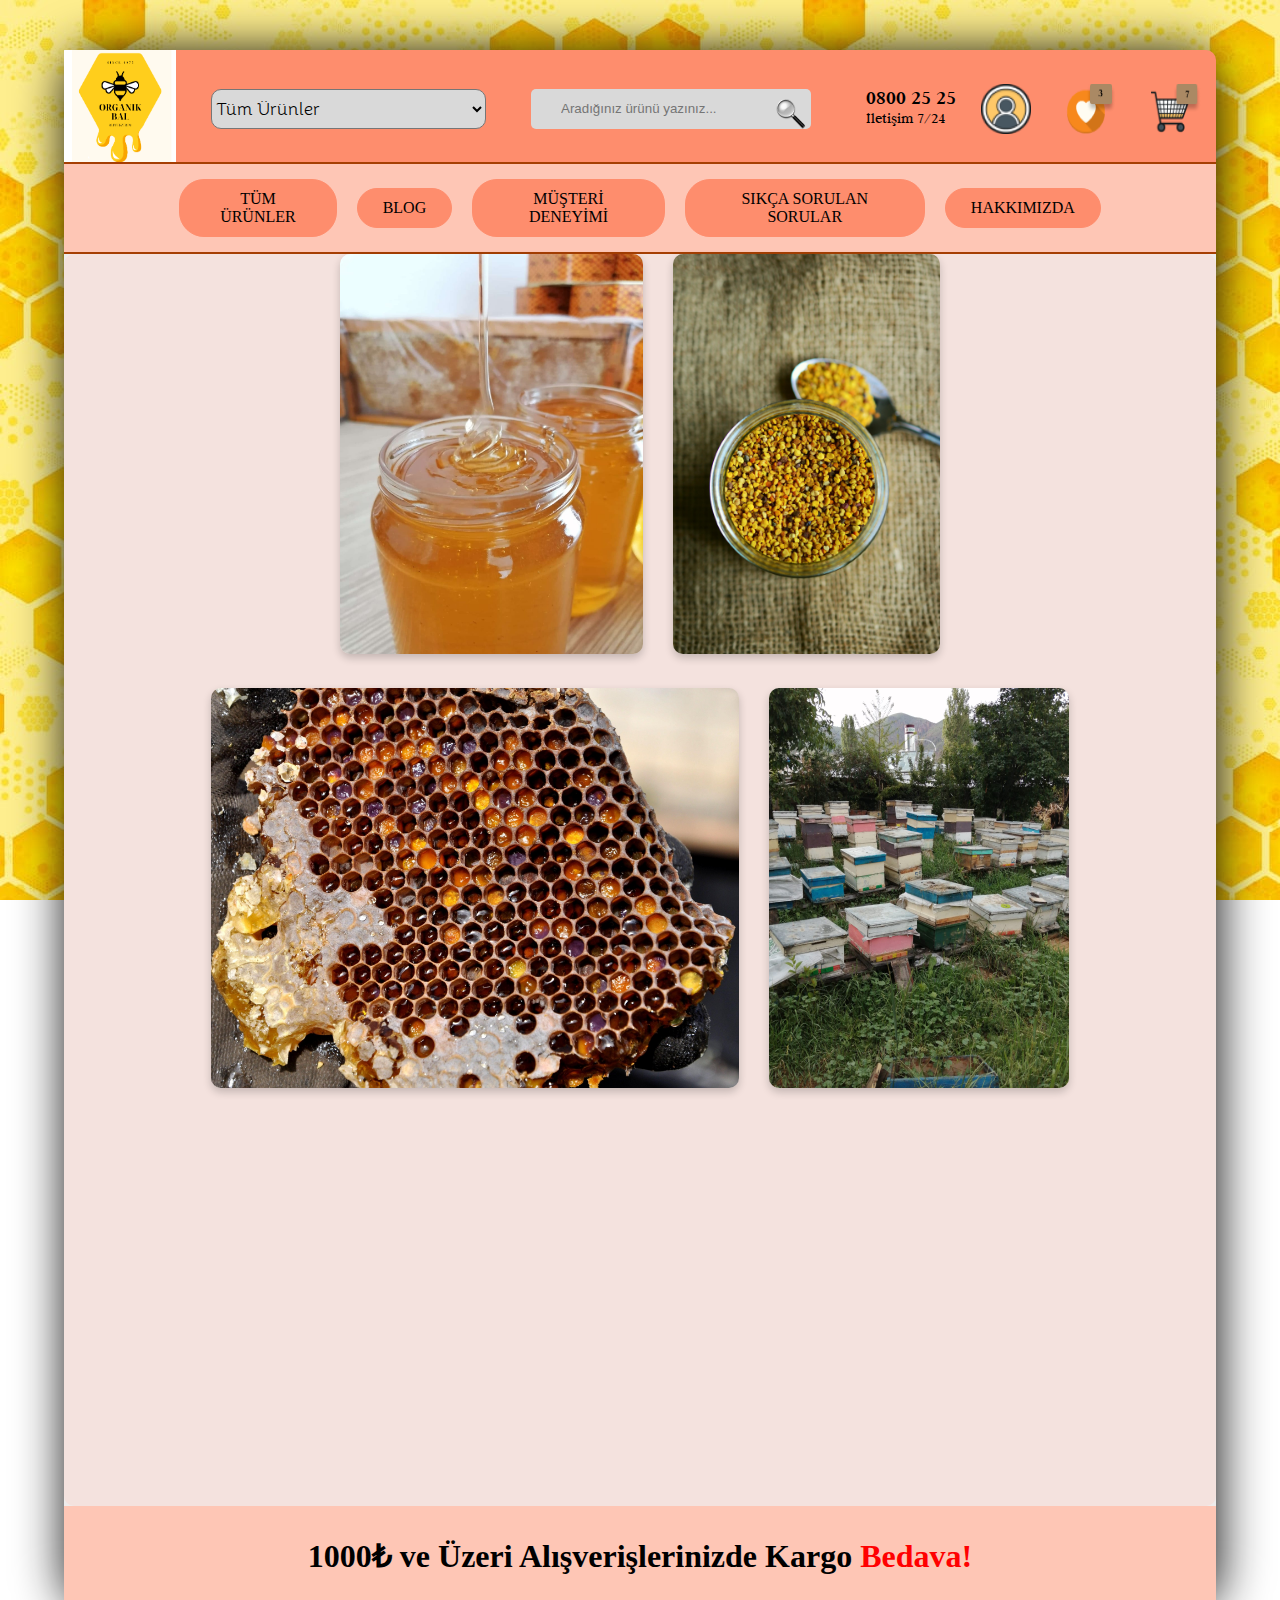
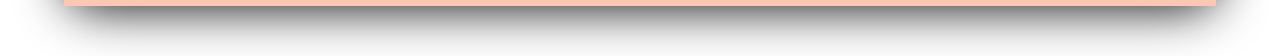
<file: index.html>
<!DOCTYPE html>
<html lang="en">
  <head>
    <meta charset="UTF-8" />
    <meta name="viewport" content="width=device-width, initial-scale=1.0" />
    <link
      href="https://fonts.googleapis.com/css2?family=Bellota:ital,wght@0,300;0,400;0,700;1,300;1,400;1,700&display=swap"
      rel="stylesheet"
    />
    <link
      href="https://fonts.googleapis.com/css2?family=Judson:ital,wght@0,400;0,700;1,400&display=swap"
      rel="stylesheet"
    />
    <title>AKTAŞ ARI ÜRÜNLERİ</title>
    <link rel="stylesheet" href="style.css" />
  </head>
  <body>
    <div class="container">
      <header>
        <div class="header">
          <div class="logo">
            <img
              class="logo"
              src="./image/Yellow Black Bold Honey Farm Logo.png"
              alt="logo"
            />
          </div>
          <select name="kategori" id="kategori">
            <option value="Tüm Ürünler"><b>Tüm Ürünler</b></option>
            <option value="bal">Yayla Çiçek Balı</option>
            <option value="polen">Polen</option>
            <option value="ari_ekmegi">Arı Ekmeği</option>
            <option value="propolis">Propolis</option>
            <option value="atom_karisim">Atom Karışım</option>
            <option value="ari_sutu">Arı Sütü</option>
            <option value="sut_urunleri">Süt Ürünleri</option>
          </select>

          <div class="search">
            <input
              type="text"
              name="Search"
              placeholder="Aradığınız ürünü yazınız..."
            />
            <img src="./image/magnifier.png" alt="" />
          </div>
          <div class="connection">
            <p class="tel">0800 25 25</p>
            <p class="iletisim">İletişim 7/24</p>
          </div>
          <div class="kullanici">
            <img src="./image/user.png" alt="" />
            <img src="./image/heart.png" alt="" />
            <img src="./image/shoppingCart.png" alt="" />
          </div>
        </div>
        <div class="header2">
          <a href="#" class="buton">TÜM ÜRÜNLER</a>
          <a href="./blog.html" class="buton">BLOG</a>
          <a href="#" class="buton">MÜŞTERİ DENEYİMİ</a>
          <a href="#" class="buton">SIKÇA SORULAN SORULAR</a>
          <a href="./hakkimizda.html" class="buton">HAKKIMIZDA</a>
        </div>
        <section class="categorySection">
          <div class="anaresimler">
            <div class="resim">
              <img src="./image/bal.jpg" alt="" />
            </div>
            <div class="resim">
              <img src="./image/polen.jpg" alt="" />
            </div>
            <div class="resim">
              <img src="./image/ari_ekmegi.jpg" alt="" />
            </div>
            <div class="resim">
              <img src="./image/kovan.jpg" alt="" />
            </div>
            <div class="resim">
              <iframe
                width="420"
                height="380"
                src="https://www.youtube.com/embed/Xjj8FSZpR6Y?si=XDik-YXh82oPpofA"
                title="YouTube video player"
                frameborder="0"
                allow="accelerometer; autoplay; clipboard-write; encrypted-media; gyroscope; picture-in-picture; web-share"
                referrerpolicy="strict-origin-when-cross-origin"
                allowfullscreen
              >
              </iframe>
            </div>
          </div>
        </section>
        <div class="kargo">
          <h1>1000₺ ve Üzeri Alışverişlerinizde Kargo <span>Bedava!</span></h1>
        </div>
      </header>
    </div>
  </body>
</html>
</file>
<file: style.css>
*{
  margin: 0;
  padding: 0;
  box-sizing: border-box;
}
body {
  /* background-color: #ece3d4; */
  background-image: url(./image/arkaplan.jpg);
  /* background-repeat: no-repeat; */
  background-attachment: fixed;
 
}

.container {
  margin: 50px 5%;
  border-radius: 30px;
  background-color: #EEECEC;
  box-shadow: 2px 2px 50px rgba(13, 13, 13, 1);
}
.logo {
  width: 7rem;
  height: 7rem;
  transition: transform 0.6s ease;
  background-color: #eeecec;
  border-top-left-radius: 1px;
  /* border-top-right-radius: 15px;
  border-bottom-right-radius: 15px;
  /* box-shadow: 0px 0px 4px rgba(13, 13, 13, 1); */
  /* margin-right: 20px; */
}
.logo:hover {
  transform: scale(1.5);
}
.header {
  background-color:#FE8D6D;
  display: flex;
  flex-wrap: wrap;
  justify-content: space-between;
  align-items: center;
  row-gap: 10px;
  border-top-right-radius:10px ;
  border-top-left-radius: 10px;
  border-bottom: 2px solid #a63f03;
}
#kategori {
  width: 275px;
  height: 40px;
  margin-top: 5px;
  margin-left: 10px;
  margin-right: 10px;
  background-color: #d9d9d9;
  /* border-color: #c3c3c3; */
  border-radius: 10px;
  font-family: "Bellota", cursive;
  font-weight: 26px;
  font-style: normal;
  font-size: 18px;
}

.search {
  position: relative;
  display: flex;
  flex-wrap: wrap;
  /* row-gap: 10px; */
  justify-content: space-between;
  /* align-items:center; */
  width: 280px;
  height: 40px;
  margin-top: 5px;
  margin-left: 10px;
  margin-right: 30px;
  background-color: #d9d9d9;
  border-style: none;
  border-radius: 5px;
  /* padding-left: 10px; */
}
.search input {
  background-color: #d9d9d9;
  border: none;
  margin-left: 30px;
}
.search img {
  position: absolute;
  top: 10px;
  left: 245px;
}
.kullanici {
  display: flex;
  justify-content: flex-end;
  gap: 25px;
}
.tel {
  font-weight: 600;
  font-size: 20px;
  font-family: "Judson", serif;
  font-weight: 600;
  font-style: normal;
}
.iletisim {
  font-size: 15px;
  font-family: "Judson", serif;
  font-weight: 400;
  font-style: normal;
}

.kullanici {
  display: flex;
  justify-content: flex-end;
  gap: 20px;
}
.kullanici img {
  width: 50px;
  height: 50px;
  margin-top: 5px;
  margin-right: 15px;
}
.header2 {
  /* width: 100rem; */
  height: 90px;
  display: flex;
  gap: 20px;
  justify-content: space-between;
  align-items: center;
  padding-left: 10%;
  padding-right: 10%;
  font-size: 16px;
  cursor: pointer;
  /* margin: 5px; */
  text-align: center;
  border-bottom: 2px solid #a63f03;
  background-color: #FEC6B5;
}
.buton {

  display: flex;
  flex-wrap: wrap;
  text-align: center;
  justify-content: center;
  align-items: center;
  position:relative; 
  border: 1px solid #FE8D6D ;
  border-radius: 25px;
  padding: 10px 25px;
  background-color: #FE8D6D;
  color: black;
  text-decoration: none;
}

.categorySection {
  /* width: 90%; */
  /* height:800px; */
  display: flex;
  justify-content: space-around;
  align-items: center;
  gap: 10px;
  background-color: #F4E2DE;
  border-radius: 10px;
  /* box-shadow: 0px 0px 30px; */
  position: relative;
}

.anaresimler {
  display: flex;
  flex-wrap: wrap; /* Resimler alt satıra geçebilir */
  justify-content: center; /* Yatayda ortalar */
  align-items: center; /* Dikeyde ortalar */
  gap: 30px;
}
.anaresimler img {
  width: 100%; /* Resimlerin genişliğini sabit tutar */
  height: 400px; /* Resimlerin yüksekliğini sabit tutar */
  object-fit: cover; /* Resimler kutuya tam sığacak şekilde kırpılır */
  border-radius: 10px;
  top: 20px;
  
}
/* width: 290px;
  height: 280px;
  display: flex;
  justify-content:space-between;
  align-items: center;
  border-radius: 10px; */
/* position:relative; */
/* top: 20px;
  bottom: 20px;
  right: 20px;
  /* gap: 20px; */
*/
  /* padding: 1rem;
  margin: 2rem; */

.resim {
  width: 200px;
  height: auto;
  display: flex;
  flex-wrap: wrap;
  justify-content: space-between;
  align-items: center;
  gap: 10px;
  position: relative;
  top: 0;
  left: 0;
}
.resim img {
  width: 100%;
  transition: transform 0.3s ease, z-index 0.3s ease;
  border-radius: 10px;
  box-shadow: 0 4px 8px rgba(0, 0, 0, 0.2);
}

.resim img:hover {
  transform: scale(1.2); /* Resmi büyütme */
  z-index: 10; /* Resmi öne alma */
  
}
.kargo {
  width: 100%;
  height: 100px;
  display: flex;
  flex-wrap: wrap;
  justify-content: center;
  align-items: center;
  text-align: center;
  background-color: #FEC6B5;
}
.kargo span {
  color: red;
 
}
</file>
